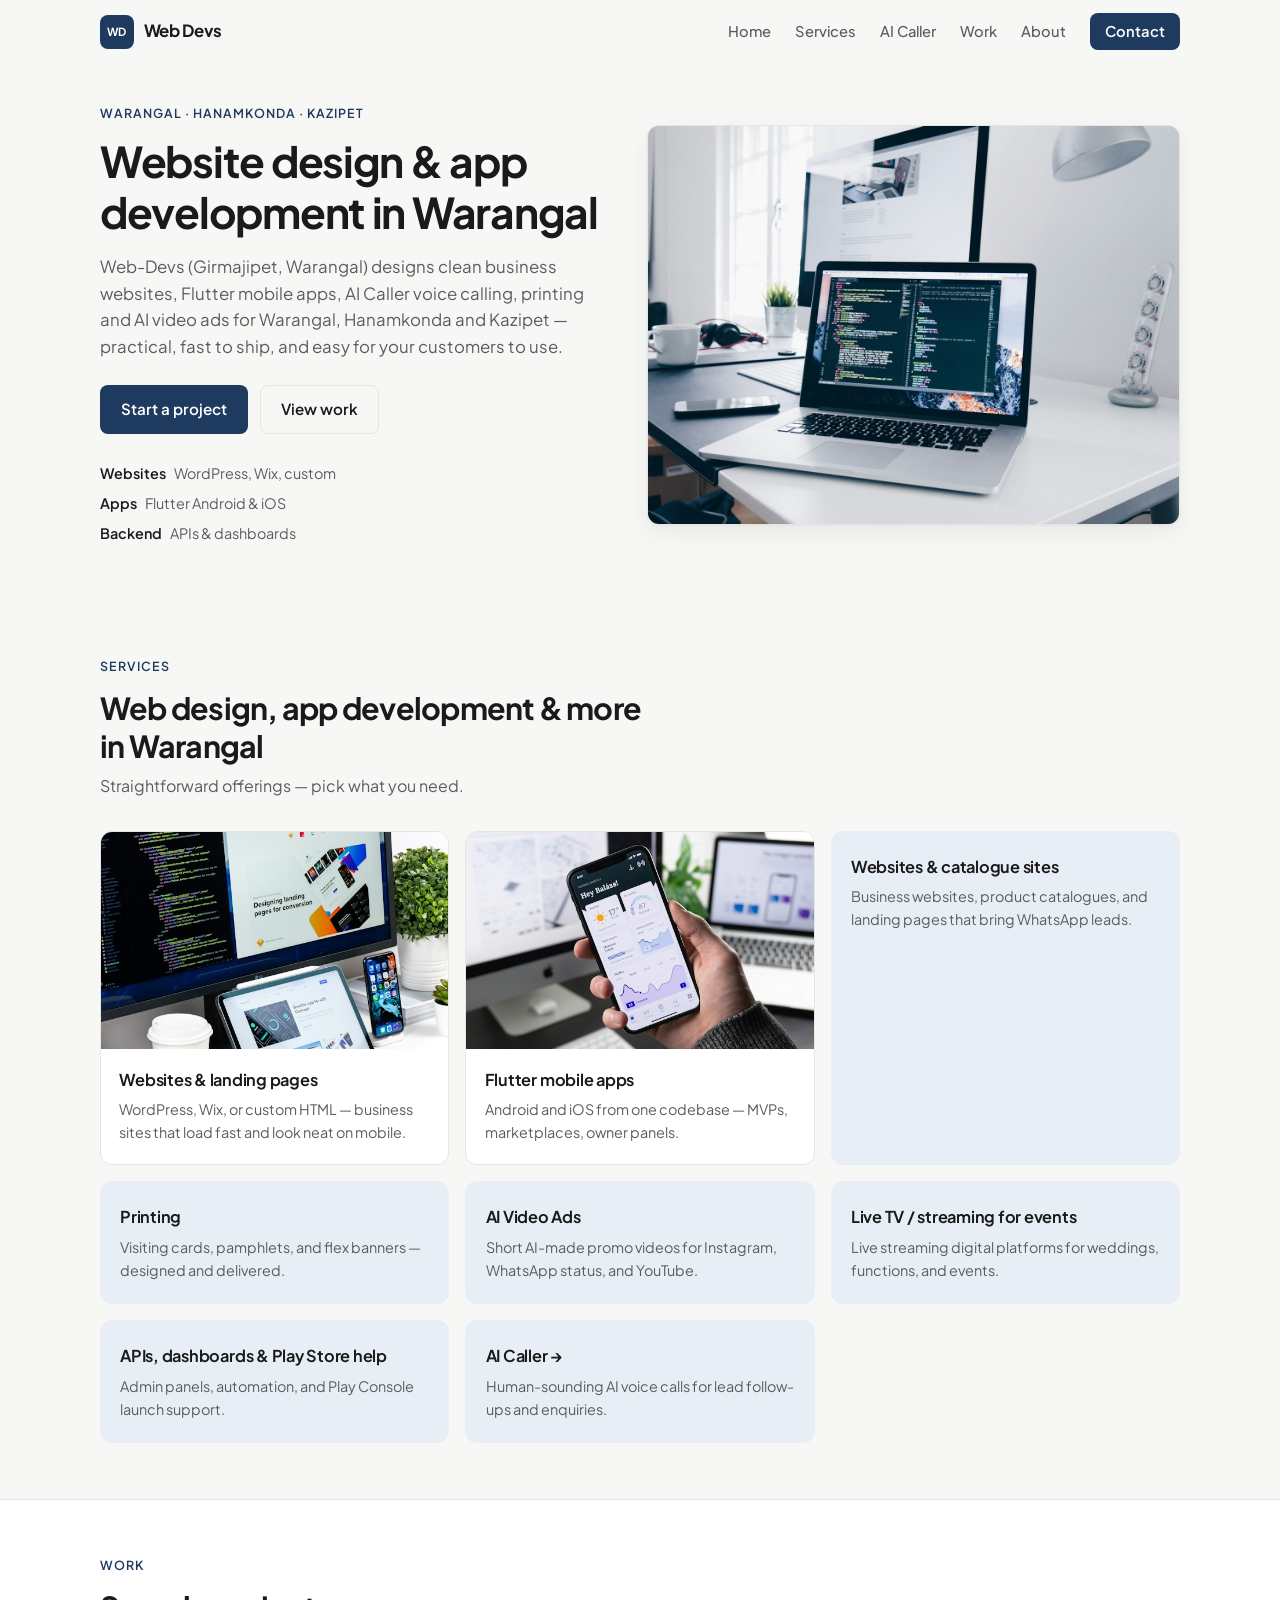
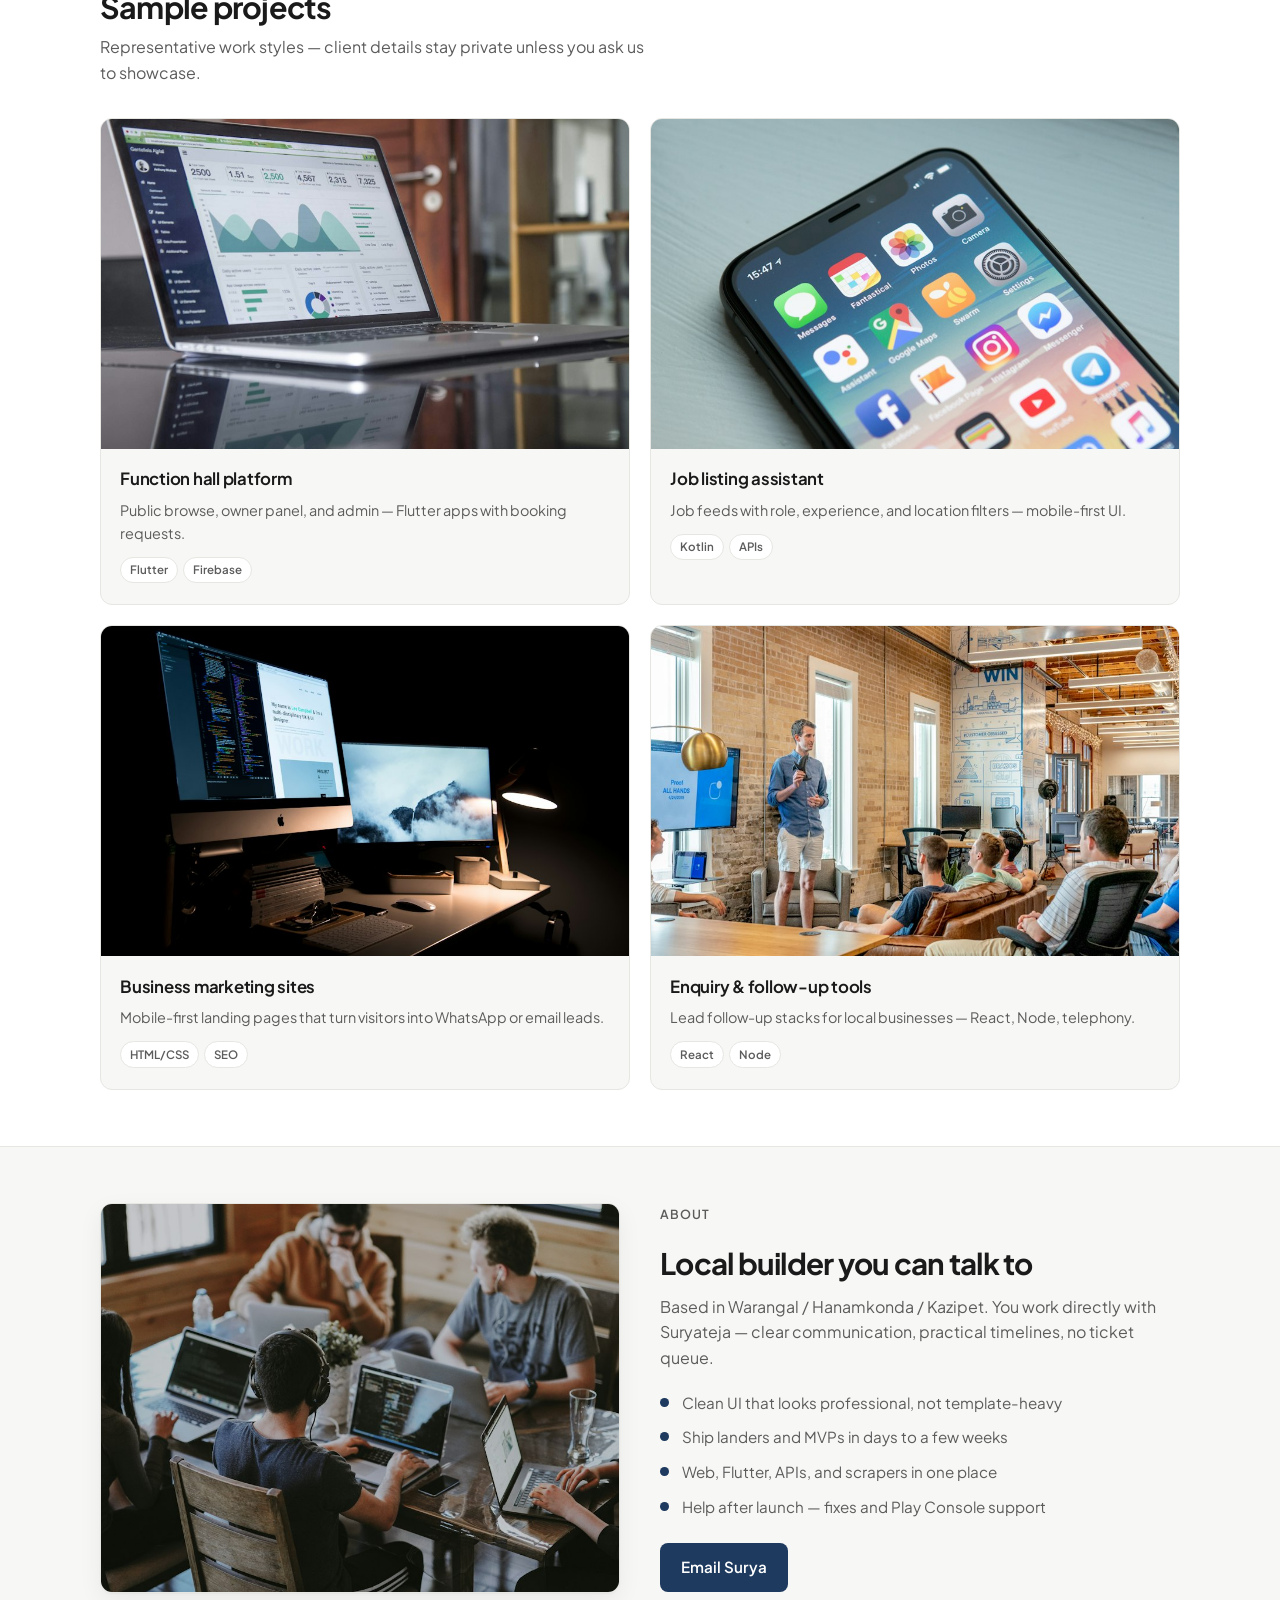
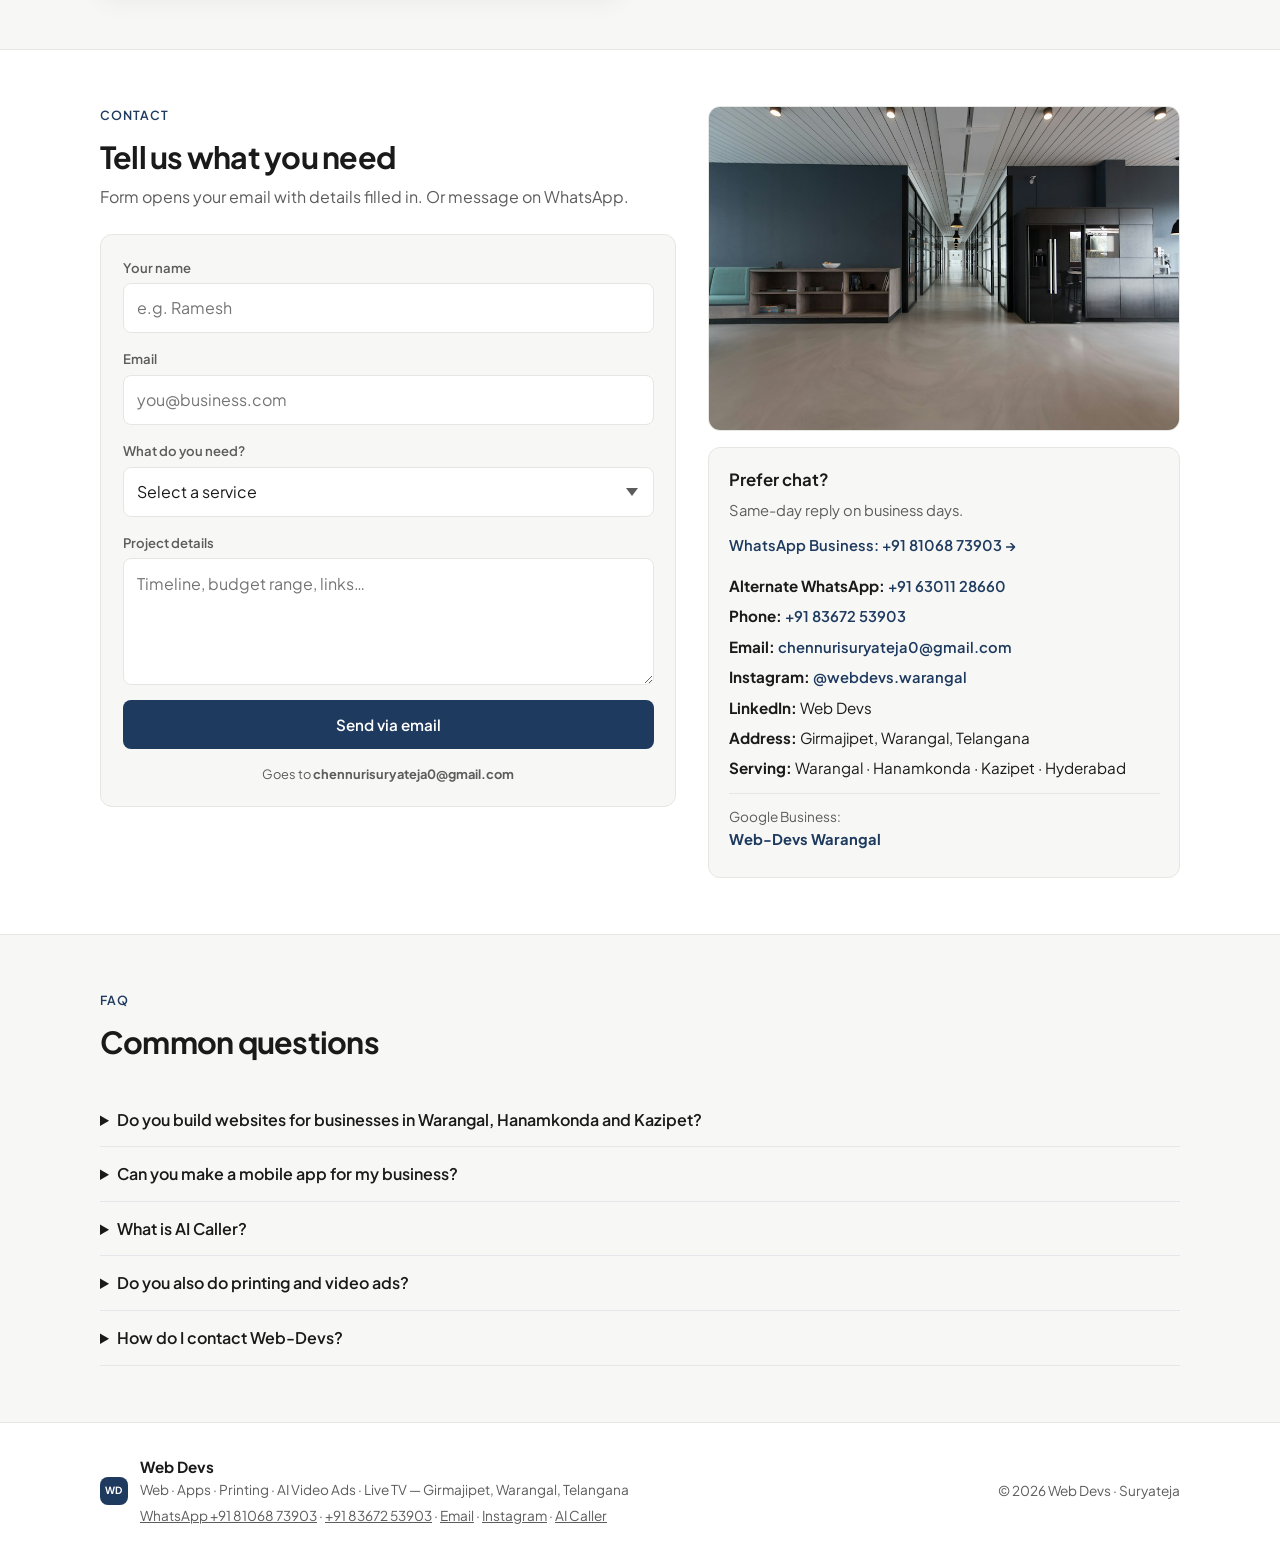
<file: index.html>
<!DOCTYPE html>
<html lang="en">
<head>
  <meta charset="UTF-8" />
  <meta name="viewport" content="width=device-width, initial-scale=1.0" />
  <title>Web-Devs Warangal | Website Design, Flutter Apps & AI Caller — Hanamkonda, Kazipet</title>
  <meta name="description" content="Web-Devs, Girmajipet Warangal: website design, catalogue sites, Flutter mobile apps, AI Caller voice calling, printing (visiting cards, pamphlets, flex), AI video ads & live streaming for Warangal, Hanamkonda, Kazipet. WhatsApp +91 81068 73903." />
  <meta name="keywords" content="website design Warangal, web developer Warangal, web design Hanamkonda, website Kazipet, Flutter app development Warangal, mobile app developer Telangana, AI caller, AI voice calling India, visiting cards printing Warangal, flex printing Warangal, AI video ads, live streaming events Warangal, Web-Devs" />
  <meta name="author" content="Suryateja — Web-Devs" />
  <meta name="robots" content="index, follow, max-image-preview:large" />
  <!-- Google Search Console: paste your verification code below and uncomment -->
  <!-- <meta name="google-site-verification" content="PASTE_CODE_HERE" /> -->
  <meta name="geo.region" content="IN-TG" />
  <meta name="geo.placename" content="Warangal" />
  <link rel="canonical" href="https://suryateja99-ai.github.io/web-devs-site/" />
  <meta property="og:site_name" content="Web-Devs Warangal" />
  <meta property="og:locale" content="en_IN" />
  <meta property="og:title" content="Web-Devs Warangal | Website Design, Flutter Apps & AI Caller — Hanamkonda, Kazipet" />
  <meta property="og:description" content="Web-Devs, Girmajipet Warangal: website design, catalogue sites, Flutter mobile apps, AI Caller voice calling, printing (visiting cards, pamphlets, flex), AI video ads & live streaming for Warangal, Hanamkonda, Kazipet. WhatsApp +91 81068 73903." />
  <meta property="og:type" content="website" />
  <meta property="og:url" content="https://suryateja99-ai.github.io/web-devs-site/" />
  <meta property="og:image" content="https://suryateja99-ai.github.io/web-devs-site/assets/images/hero.jpg" />
  <meta name="twitter:card" content="summary_large_image" />
  <meta name="twitter:title" content="Web-Devs Warangal | Website Design, Flutter Apps & AI Caller — Hanamkonda, Kazipet" />
  <meta name="twitter:description" content="Web-Devs, Girmajipet Warangal: website design, catalogue sites, Flutter mobile apps, AI Caller voice calling, printing (visiting cards, pamphlets, flex), AI video ads & live streaming for Warangal, Hanamkonda, Kazipet. WhatsApp +91 81068 73903." />
  <meta name="twitter:image" content="https://suryateja99-ai.github.io/web-devs-site/assets/images/hero.jpg" />
  <script type="application/ld+json">{"@context": "https://schema.org", "@graph": [{"@type": "Organization", "@id": "https://suryateja99-ai.github.io/web-devs-site/#org", "name": "Web-Devs", "alternateName": ["Web Devs", "Web-Devs Warangal"], "url": "https://suryateja99-ai.github.io/web-devs-site/", "logo": "https://suryateja99-ai.github.io/web-devs-site/favicon.svg", "email": "chennurisuryateja0@gmail.com", "telephone": "+918367253903", "sameAs": ["https://instagram.com/webdevs.warangal", "https://wa.me/918106873903"], "founder": {"@type": "Person", "name": "Suryateja Chennuri"}}, {"@type": "ProfessionalService", "@id": "https://suryateja99-ai.github.io/web-devs-site/#business", "name": "Web-Devs Warangal", "image": "https://suryateja99-ai.github.io/web-devs-site/assets/images/hero.jpg", "url": "https://suryateja99-ai.github.io/web-devs-site/", "telephone": "+918367253903", "email": "chennurisuryateja0@gmail.com", "priceRange": "₹₹", "address": {"@type": "PostalAddress", "streetAddress": "Girmajipet", "addressLocality": "Warangal", "addressRegion": "Telangana", "addressCountry": "IN"}, "areaServed": ["Warangal", "Hanamkonda", "Kazipet", "Hyderabad"], "contactPoint": [{"@type": "ContactPoint", "telephone": "+918106873903", "contactType": "customer service", "contactOption": "WhatsApp", "areaServed": "IN", "availableLanguage": ["English", "Telugu", "Hindi"]}, {"@type": "ContactPoint", "telephone": "+916301128660", "contactType": "sales"}], "sameAs": ["https://instagram.com/webdevs.warangal"], "parentOrganization": {"@id": "https://suryateja99-ai.github.io/web-devs-site/#org"}, "makesOffer": [{"@type": "Offer", "itemOffered": {"@type": "Service", "name": "Website design & development"}}, {"@type": "Offer", "itemOffered": {"@type": "Service", "name": "Catalogue websites"}}, {"@type": "Offer", "itemOffered": {"@type": "Service", "name": "Flutter mobile app development"}}, {"@type": "Offer", "itemOffered": {"@type": "Service", "name": "AI Caller — AI voice calling"}}, {"@type": "Offer", "itemOffered": {"@type": "Service", "name": "Printing: visiting cards, pamphlets, flex"}}, {"@type": "Offer", "itemOffered": {"@type": "Service", "name": "AI Video Ads"}}, {"@type": "Offer", "itemOffered": {"@type": "Service", "name": "Live TV / event live streaming"}}]}]}</script>
  <script type="application/ld+json">{"@context": "https://schema.org", "@type": "FAQPage", "mainEntity": [{"@type": "Question", "name": "Do you build websites for businesses in Warangal, Hanamkonda and Kazipet?", "acceptedAnswer": {"@type": "Answer", "text": "Yes. Web-Devs is based in Girmajipet, Warangal and builds business websites, catalogue sites and landing pages across Warangal, Hanamkonda, Kazipet and Hyderabad."}}, {"@type": "Question", "name": "Can you make a mobile app for my business?", "acceptedAnswer": {"@type": "Answer", "text": "Yes — we build Flutter apps for Android and iOS, such as booking apps, owner panels and marketplaces, and help publish them on Google Play."}}, {"@type": "Question", "name": "What is AI Caller?", "acceptedAnswer": {"@type": "Answer", "text": "AI Caller is a human-sounding AI voice that calls your leads for follow-ups, real estate enquiries and outreach, and tells you who is interested."}}, {"@type": "Question", "name": "Do you also do printing and video ads?", "acceptedAnswer": {"@type": "Answer", "text": "Yes — visiting cards, pamphlets, flex banners, AI video ads, and live TV / live streaming for events."}}, {"@type": "Question", "name": "How do I contact Web-Devs?", "acceptedAnswer": {"@type": "Answer", "text": "WhatsApp +91 81068 73903, call +91 83672 53903, or email chennurisuryateja0@gmail.com."}}]}</script>
  <link rel="icon" href="favicon.svg" type="image/svg+xml" />
  <meta name="theme-color" content="#f7f7f5" />
  <link rel="preconnect" href="https://fonts.googleapis.com" />
  <link rel="preconnect" href="https://fonts.gstatic.com" crossorigin />
  <link href="https://fonts.googleapis.com/css2?family=Plus+Jakarta+Sans:wght@400;500;600;700&display=swap" rel="stylesheet" />
  <link rel="stylesheet" href="styles.css" />
</head>
<body>
  <header class="site-header" id="header">
    <div class="wrap header-inner">
      <a class="logo" href="#top">
        <span class="logo-mark">WD</span>
        <span>Web Devs</span>
      </a>
      <nav class="nav" id="nav">
        <a href="index.html#top">Home</a>
        <a href="#services">Services</a>
        <a href="ai-caller.html">AI Caller</a>
        <a href="#work">Work</a>
        <a href="#why">About</a>
        <a href="#contact" class="nav-cta">Contact</a>
      </nav>
      <button class="nav-toggle" id="navToggle" aria-label="Menu" aria-expanded="false">
        <span></span><span></span>
      </button>
    </div>
  </header>

  <main id="top">
    <section class="hero">
      <div class="wrap hero-grid">
        <div class="hero-copy">
          <p class="eyebrow">Warangal · Hanamkonda · Kazipet</p>
          <h1>Website design &amp; app development in Warangal</h1>
          <p class="lead">
            Web-Devs (Girmajipet, Warangal) designs clean business websites, Flutter mobile apps, AI Caller voice calling, printing and AI video ads for Warangal, Hanamkonda and Kazipet —
            practical, fast to ship, and easy for your customers to use.
          </p>
          <div class="hero-actions">
            <a class="btn btn-primary" href="#contact">Start a project</a>
            <a class="btn btn-outline" href="#work">View work</a>
          </div>
          <ul class="hero-meta">
            <li><strong>Websites</strong> WordPress, Wix, custom</li>
            <li><strong>Apps</strong> Flutter Android &amp; iOS</li>
            <li><strong>Backend</strong> APIs &amp; dashboards</li>
          </ul>
        </div>
        <figure class="hero-media">
          <img src="assets/images/hero.jpg" alt="Developer workspace with laptop and code" width="1400" height="933" fetchpriority="high" />
        </figure>
      </div>
    </section>

    <section class="section" id="services">
      <div class="wrap">
        <div class="section-head">
          <p class="eyebrow">Services</p>
          <h2>Web design, app development &amp; more in Warangal</h2>
          <p class="sub">Straightforward offerings — pick what you need.</p>
        </div>
        <div class="services-grid">
          <article class="service-card">
            <img src="assets/images/service-web.jpg" alt="Website design on a desk" width="600" height="400" loading="lazy" />
            <div class="service-body">
              <h3>Websites &amp; landing pages</h3>
              <p>WordPress, Wix, or custom HTML — business sites that load fast and look neat on mobile.</p>
            </div>
          </article>
          <article class="service-card">
            <img src="assets/images/service-app.jpg" alt="Mobile app on a phone" width="600" height="400" loading="lazy" />
            <div class="service-body">
              <h3>Flutter mobile apps</h3>
              <p>Android and iOS from one codebase — MVPs, marketplaces, owner panels.</p>
            </div>
          </article>
          <article class="service-card text-only">
            <div class="service-body">
              <h3>Websites &amp; catalogue sites</h3>
              <p>Business websites, product catalogues, and landing pages that bring WhatsApp leads.</p>
            </div>
          </article>
          <article class="service-card text-only">
            <div class="service-body">
              <h3>Printing</h3>
              <p>Visiting cards, pamphlets, and flex banners — designed and delivered.</p>
            </div>
          </article>
          <article class="service-card text-only">
            <div class="service-body">
              <h3>AI Video Ads</h3>
              <p>Short AI-made promo videos for Instagram, WhatsApp status, and YouTube.</p>
            </div>
          </article>
          <article class="service-card text-only">
            <div class="service-body">
              <h3>Live TV / streaming for events</h3>
              <p>Live streaming digital platforms for weddings, functions, and events.</p>
            </div>
          </article>
          <article class="service-card text-only">
            <div class="service-body">
              <h3>APIs, dashboards &amp; Play Store help</h3>
              <p>Admin panels, automation, and Play Console launch support.</p>
            </div>
          </article>
          <article class="service-card text-only">
            <div class="service-body">
              <h3><a href="ai-caller.html">AI Caller →</a></h3>
              <p>Human-sounding AI voice calls for lead follow-ups and enquiries.</p>
            </div>
          </article>
        </div>
      </div>
    </section>

    <section class="section section-alt" id="work">
      <div class="wrap">
        <div class="section-head">
          <p class="eyebrow">Work</p>
          <h2>Sample projects</h2>
          <p class="sub">Representative work styles — client details stay private unless you ask us to showcase.</p>
        </div>
        <div class="work-grid">
          <article class="work-card">
            <img src="assets/images/work-1.jpg" alt="Analytics dashboard on a laptop" width="900" height="600" loading="lazy" />
            <div class="work-body">
              <h3>Function hall platform</h3>
              <p>Public browse, owner panel, and admin — Flutter apps with booking requests.</p>
              <div class="tags"><span>Flutter</span><span>Firebase</span></div>
            </div>
          </article>
          <article class="work-card">
            <img src="assets/images/work-2.jpg" alt="Person using a smartphone app" width="900" height="600" loading="lazy" />
            <div class="work-body">
              <h3>Job listing assistant</h3>
              <p>Job feeds with role, experience, and location filters — mobile-first UI.</p>
              <div class="tags"><span>Kotlin</span><span>APIs</span></div>
            </div>
          </article>
          <article class="work-card">
            <img src="assets/images/work-3.jpg" alt="Website wireframes and design" width="900" height="600" loading="lazy" />
            <div class="work-body">
              <h3>Business marketing sites</h3>
              <p>Mobile-first landing pages that turn visitors into WhatsApp or email leads.</p>
              <div class="tags"><span>HTML/CSS</span><span>SEO</span></div>
            </div>
          </article>
          <article class="work-card">
            <img src="assets/images/work-4.jpg" alt="Team discussion in an office" width="900" height="600" loading="lazy" />
            <div class="work-body">
              <h3>Enquiry &amp; follow-up tools</h3>
              <p>Lead follow-up stacks for local businesses — React, Node, telephony.</p>
              <div class="tags"><span>React</span><span>Node</span></div>
            </div>
          </article>
        </div>
      </div>
    </section>

    <section class="section" id="why">
      <div class="wrap why-grid">
        <figure class="why-media">
          <img src="assets/images/why.jpg" alt="Team collaborating at a desk" width="1000" height="667" loading="lazy" />
        </figure>
        <div class="why-copy">
          <p class="eyebrow">About</p>
          <h2>Local builder you can talk to</h2>
          <p>
            Based in Warangal / Hanamkonda / Kazipet. You work directly with Suryateja —
            clear communication, practical timelines, no ticket queue.
          </p>
          <ul class="checklist">
            <li>Clean UI that looks professional, not template-heavy</li>
            <li>Ship landers and MVPs in days to a few weeks</li>
            <li>Web, Flutter, APIs, and scrapers in one place</li>
            <li>Help after launch — fixes and Play Console support</li>
          </ul>
          <a class="btn btn-primary" href="mailto:chennurisuryateja0@gmail.com?subject=Project%20enquiry%20—%20Web%20Devs">Email Surya</a>
        </div>
      </div>
    </section>

    <section class="section section-alt" id="contact">
      <div class="wrap contact-grid">
        <div>
          <div class="section-head tight">
            <p class="eyebrow">Contact</p>
            <h2>Tell us what you need</h2>
            <p class="sub">Form opens your email with details filled in. Or message on WhatsApp.</p>
          </div>
          <form class="contact-form" id="contactForm">
            <div class="field">
              <label for="name">Your name</label>
              <input id="name" name="name" type="text" required placeholder="e.g. Ramesh" autocomplete="name" />
            </div>
            <div class="field">
              <label for="email">Email</label>
              <input id="email" name="email" type="email" required placeholder="you@business.com" autocomplete="email" />
            </div>
            <div class="field">
              <label for="need">What do you need?</label>
              <select id="need" name="need" required>
                <option value="" disabled selected>Select a service</option>
                <option>Website / Landing page</option>
                <option>WordPress / Wix</option>
                <option>React / Next.js app</option>
                <option>Flutter mobile app</option>
                <option>Dashboard / Admin panel</option>
                <option>API / Scraper / Automation</option>
                <option>Printing (cards / pamphlets / flex)</option>
                <option>AI Video Ad</option>
                <option>Live TV / Event streaming</option>
                <option>Something else</option>
              </select>
            </div>
            <div class="field">
              <label for="message">Project details</label>
              <textarea id="message" name="message" rows="4" required placeholder="Timeline, budget range, links…"></textarea>
            </div>
            <button type="submit" class="btn btn-primary btn-block">Send via email</button>
            <p class="form-note">Goes to <strong>chennurisuryateja0@gmail.com</strong></p>
          </form>
        </div>
        <aside class="contact-aside">
          <img src="assets/images/contact.jpg" alt="Bright office workspace" width="900" height="600" loading="lazy" />
          <div class="aside-box">
            <h3>Prefer chat?</h3>
            <p>Same-day reply on business days.</p>
            <a class="wa" href="https://wa.me/918106873903?text=Hi%20Web%20Devs%20—%20I%20need%20a%20website%2Fapp" target="_blank" rel="noopener">WhatsApp Business: +91 81068 73903 →</a>
            <ul class="contact-list">
              <li><strong>Alternate WhatsApp:</strong> <a href="https://wa.me/916301128660" target="_blank" rel="noopener">+91 63011 28660</a></li>
              <li><strong>Phone:</strong> <a href="tel:+918367253903">+91 83672 53903</a></li>
              <li><strong>Email:</strong> <a href="mailto:chennurisuryateja0@gmail.com">chennurisuryateja0@gmail.com</a></li>
              <li><strong>Instagram:</strong> <a href="https://instagram.com/webdevs.warangal" target="_blank" rel="noopener">@webdevs.warangal</a></li>
              <li><strong>LinkedIn:</strong> Web Devs</li>
              <li><strong>Address:</strong> Girmajipet, Warangal, Telangana</li>
              <li><strong>Serving:</strong> Warangal · Hanamkonda · Kazipet · Hyderabad</li>
            </ul>
            <p class="gbp-note">Google Business: <a href="https://www.google.com/search?q=Web-Devs+Warangal" target="_blank" rel="noopener"><strong>Web-Devs Warangal</strong></a></p>
          </div>
        </aside>
      </div>
    </section>
    <section class="section" id="faq">
      <div class="wrap">
        <div class="section-head"><p class="eyebrow">FAQ</p><h2>Common questions</h2></div>
          <details class="faq"><summary>Do you build websites for businesses in Warangal, Hanamkonda and Kazipet?</summary><p>Yes. Web-Devs is based in Girmajipet, Warangal and builds business websites, catalogue sites and landing pages across Warangal, Hanamkonda, Kazipet and Hyderabad.</p></details>
          <details class="faq"><summary>Can you make a mobile app for my business?</summary><p>Yes — we build Flutter apps for Android and iOS, such as booking apps, owner panels and marketplaces, and help publish them on Google Play.</p></details>
          <details class="faq"><summary>What is AI Caller?</summary><p>AI Caller is a human-sounding AI voice that calls your leads for follow-ups, real estate enquiries and outreach, and tells you who is interested.</p></details>
          <details class="faq"><summary>Do you also do printing and video ads?</summary><p>Yes — visiting cards, pamphlets, flex banners, AI video ads, and live TV / live streaming for events.</p></details>
          <details class="faq"><summary>How do I contact Web-Devs?</summary><p>WhatsApp +91 81068 73903, call +91 83672 53903, or email chennurisuryateja0@gmail.com.</p></details>
      </div>
    </section>
  </main>

  <footer class="site-footer">
    <div class="wrap footer-inner">
      <div class="footer-brand">
        <span class="logo-mark sm">WD</span>
        <div>
          <strong>Web Devs</strong>
          <p>Web · Apps · Printing · AI Video Ads · Live TV — Girmajipet, Warangal, Telangana</p>
          <p class="footer-links"><a href="https://wa.me/918106873903">WhatsApp +91 81068 73903</a> · <a href="tel:+918367253903">+91 83672 53903</a> · <a href="mailto:chennurisuryateja0@gmail.com">Email</a> · <a href="https://instagram.com/webdevs.warangal">Instagram</a> · <a href="ai-caller.html">AI Caller</a></p>
        </div>
      </div>
      <p class="footer-copy">© <span id="year"></span> Web Devs · Suryateja</p>
    </div>
  </footer>

  <script src="app.js"></script>
</body>
</html>
</file>
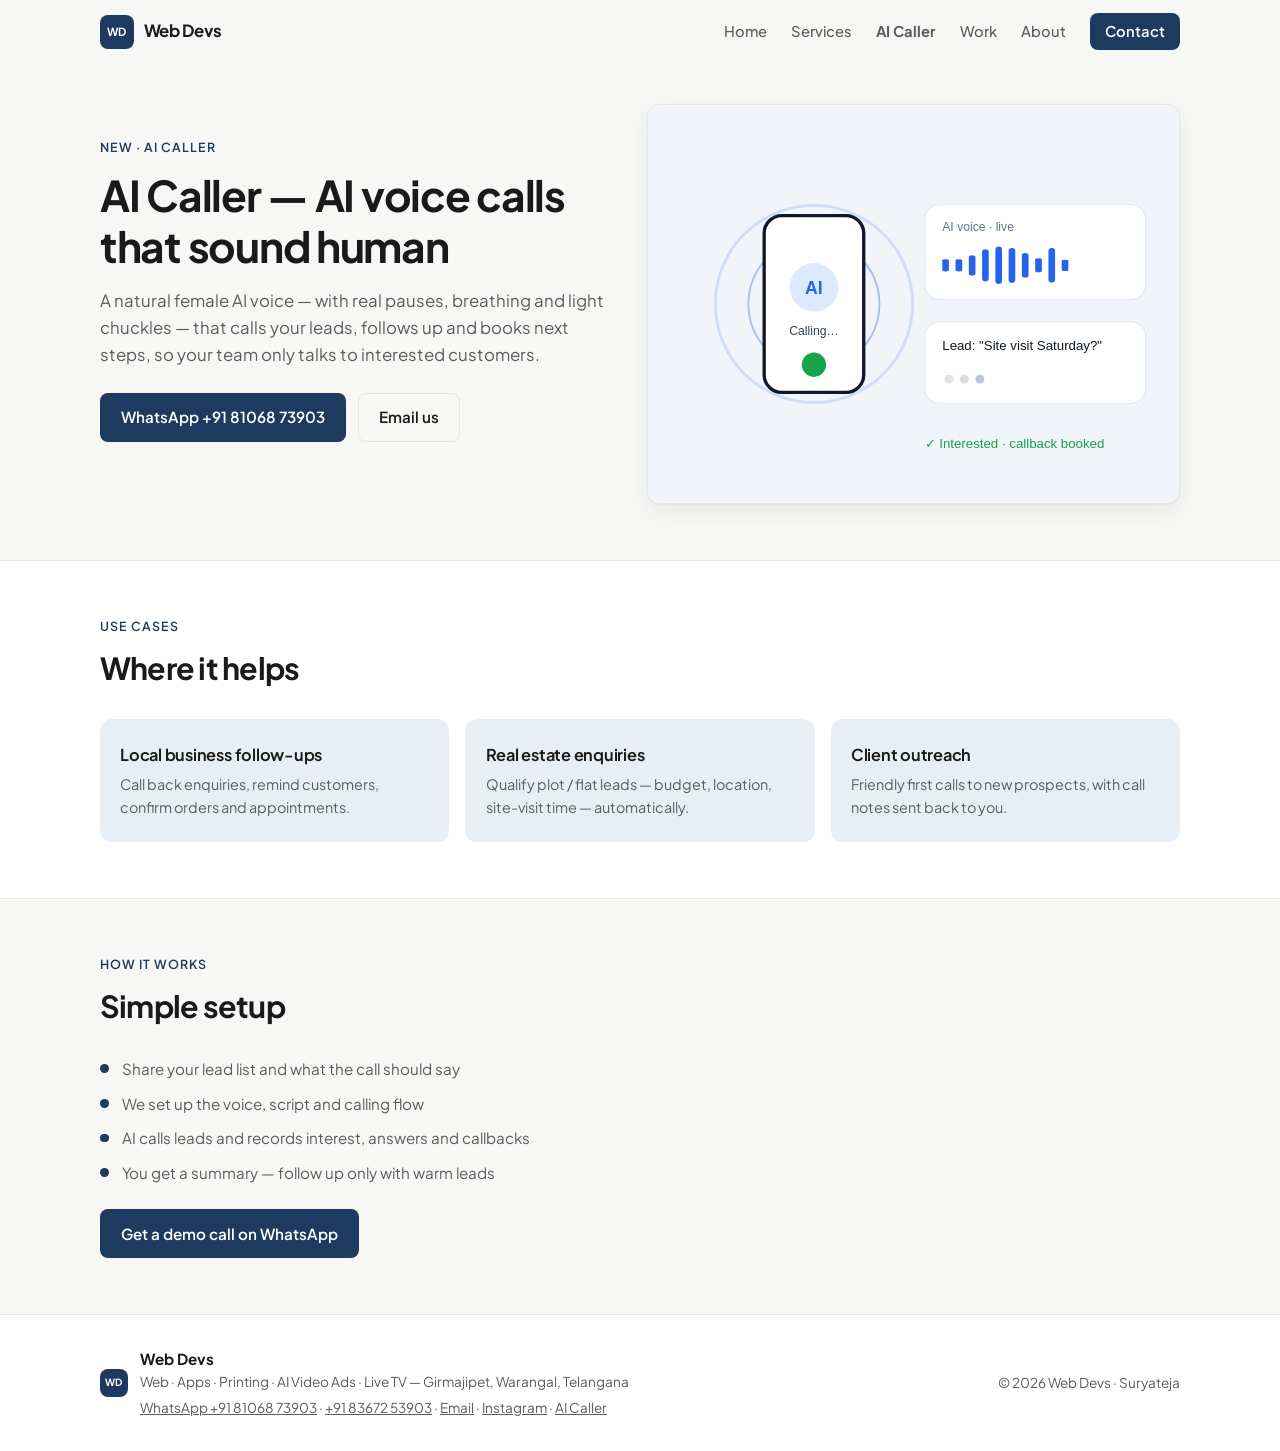
<file: ai-caller.html>
<!DOCTYPE html>
<html lang="en">
<head>
  <meta charset="UTF-8" />
  <meta name="viewport" content="width=device-width, initial-scale=1.0" />
  <title>AI Caller — Human-Sounding AI Voice Calls for Businesses | Web-Devs Warangal</title>
  <meta name="description" content="AI Caller by Web-Devs Warangal: natural female AI voice calls for lead follow-ups, real estate enquiries and client outreach. Book a demo on WhatsApp +91 81068 73903." />
  <meta name="keywords" content="AI caller, AI voice calling, AI calling agent India, AI telecaller, real estate lead follow-up calls, automated calls Warangal, voice AI Telangana, Web-Devs" />
  <meta name="author" content="Suryateja — Web-Devs" />
  <meta name="robots" content="index, follow, max-image-preview:large" />
  <!-- Google Search Console: paste your verification code below and uncomment -->
  <!-- <meta name="google-site-verification" content="PASTE_CODE_HERE" /> -->
  <meta name="geo.region" content="IN-TG" />
  <meta name="geo.placename" content="Warangal" />
  <link rel="canonical" href="https://suryateja99-ai.github.io/web-devs-site/ai-caller.html" />
  <meta property="og:site_name" content="Web-Devs Warangal" />
  <meta property="og:locale" content="en_IN" />
  <meta property="og:title" content="AI Caller — Human-Sounding AI Voice Calls for Businesses | Web-Devs Warangal" />
  <meta property="og:description" content="AI Caller by Web-Devs Warangal: natural female AI voice calls for lead follow-ups, real estate enquiries and client outreach. Book a demo on WhatsApp +91 81068 73903." />
  <meta property="og:type" content="website" />
  <meta property="og:url" content="https://suryateja99-ai.github.io/web-devs-site/ai-caller.html" />
  <meta property="og:image" content="https://suryateja99-ai.github.io/web-devs-site/assets/images/hero.jpg" />
  <meta name="twitter:card" content="summary_large_image" />
  <meta name="twitter:title" content="AI Caller — Human-Sounding AI Voice Calls for Businesses | Web-Devs Warangal" />
  <meta name="twitter:description" content="AI Caller by Web-Devs Warangal: natural female AI voice calls for lead follow-ups, real estate enquiries and client outreach. Book a demo on WhatsApp +91 81068 73903." />
  <meta name="twitter:image" content="https://suryateja99-ai.github.io/web-devs-site/assets/images/hero.jpg" />
  <script type="application/ld+json">{"@context": "https://schema.org", "@graph": [{"@type": "Organization", "@id": "https://suryateja99-ai.github.io/web-devs-site/#org", "name": "Web-Devs", "alternateName": ["Web Devs", "Web-Devs Warangal"], "url": "https://suryateja99-ai.github.io/web-devs-site/", "logo": "https://suryateja99-ai.github.io/web-devs-site/favicon.svg", "email": "chennurisuryateja0@gmail.com", "telephone": "+918367253903", "sameAs": ["https://instagram.com/webdevs.warangal", "https://wa.me/918106873903"], "founder": {"@type": "Person", "name": "Suryateja Chennuri"}}, {"@type": "ProfessionalService", "@id": "https://suryateja99-ai.github.io/web-devs-site/#business", "name": "Web-Devs Warangal", "image": "https://suryateja99-ai.github.io/web-devs-site/assets/images/hero.jpg", "url": "https://suryateja99-ai.github.io/web-devs-site/", "telephone": "+918367253903", "email": "chennurisuryateja0@gmail.com", "priceRange": "₹₹", "address": {"@type": "PostalAddress", "streetAddress": "Girmajipet", "addressLocality": "Warangal", "addressRegion": "Telangana", "addressCountry": "IN"}, "areaServed": ["Warangal", "Hanamkonda", "Kazipet", "Hyderabad"], "contactPoint": [{"@type": "ContactPoint", "telephone": "+918106873903", "contactType": "customer service", "contactOption": "WhatsApp", "areaServed": "IN", "availableLanguage": ["English", "Telugu", "Hindi"]}, {"@type": "ContactPoint", "telephone": "+916301128660", "contactType": "sales"}], "sameAs": ["https://instagram.com/webdevs.warangal"], "parentOrganization": {"@id": "https://suryateja99-ai.github.io/web-devs-site/#org"}, "makesOffer": [{"@type": "Offer", "itemOffered": {"@type": "Service", "name": "Website design & development"}}, {"@type": "Offer", "itemOffered": {"@type": "Service", "name": "Catalogue websites"}}, {"@type": "Offer", "itemOffered": {"@type": "Service", "name": "Flutter mobile app development"}}, {"@type": "Offer", "itemOffered": {"@type": "Service", "name": "AI Caller — AI voice calling"}}, {"@type": "Offer", "itemOffered": {"@type": "Service", "name": "Printing: visiting cards, pamphlets, flex"}}, {"@type": "Offer", "itemOffered": {"@type": "Service", "name": "AI Video Ads"}}, {"@type": "Offer", "itemOffered": {"@type": "Service", "name": "Live TV / event live streaming"}}]}]}</script>
  <script type="application/ld+json">{"@context": "https://schema.org", "@type": "Service", "name": "AI Caller", "serviceType": "AI voice calling", "description": "Human-sounding AI voice calls for lead follow-ups, real estate enquiries and outreach.", "provider": {"@id": "https://suryateja99-ai.github.io/web-devs-site/#business"}, "areaServed": "IN", "url": "https://suryateja99-ai.github.io/web-devs-site/ai-caller.html"}</script>
  <link rel="icon" href="favicon.svg" type="image/svg+xml" />
  <meta name="theme-color" content="#f7f7f5" />
  <link rel="preconnect" href="https://fonts.googleapis.com" />
  <link rel="preconnect" href="https://fonts.gstatic.com" crossorigin />
  <link href="https://fonts.googleapis.com/css2?family=Plus+Jakarta+Sans:wght@400;500;600;700&display=swap" rel="stylesheet" />
  <link rel="stylesheet" href="styles.css" />
</head>
<body>
  <header class="site-header" id="header">
    <div class="wrap header-inner">
      <a class="logo" href="index.html#top">
        <span class="logo-mark">WD</span>
        <span>Web Devs</span>
      </a>
      <nav class="nav" id="nav">
        <a href="index.html#top">Home</a>
        <a href="index.html#services">Services</a>
        <a href="ai-caller.html" aria-current="page"><strong>AI Caller</strong></a>
        <a href="index.html#work">Work</a>
        <a href="index.html#why">About</a>
        <a href="index.html#contact" class="nav-cta">Contact</a>
      </nav>
      <button class="nav-toggle" id="navToggle" aria-label="Menu" aria-expanded="false">
        <span></span><span></span>
      </button>
    </div>
  </header>

  <main id="top">
    <section class="hero">
      <div class="wrap hero-grid">
        <div class="hero-copy">
          <p class="eyebrow">New · AI Caller</p>
          <h1>AI Caller — AI voice calls that sound human</h1>
          <p class="lead">A natural female AI voice — with real pauses, breathing and light chuckles — that calls your leads, follows up and books next steps, so your team only talks to interested customers.</p>
          <div class="hero-actions">
            <a class="btn btn-primary" href="https://wa.me/918106873903?text=Hi%20Web%20Devs%20—%20I%20want%20AI%20Caller" target="_blank" rel="noopener">WhatsApp +91 81068 73903</a>
            <a class="btn btn-outline" href="mailto:chennurisuryateja0@gmail.com?subject=AI%20Caller%20enquiry">Email us</a>
          </div>
        </div>
        <figure class="hero-media">
          <img src="assets/images/ai-caller.svg" alt="Animated AI voice call: phone ringing, live voice waveform, lead booked" width="480" height="400" />
        </figure>
      </div>
    </section>
    <section class="section section-alt">
      <div class="wrap">
        <div class="section-head"><p class="eyebrow">Use cases</p><h2>Where it helps</h2></div>
        <div class="services-grid">
          <article class="service-card text-only"><div class="service-body"><h3>Local business follow-ups</h3><p>Call back enquiries, remind customers, confirm orders and appointments.</p></div></article>
          <article class="service-card text-only"><div class="service-body"><h3>Real estate enquiries</h3><p>Qualify plot / flat leads — budget, location, site-visit time — automatically.</p></div></article>
          <article class="service-card text-only"><div class="service-body"><h3>Client outreach</h3><p>Friendly first calls to new prospects, with call notes sent back to you.</p></div></article>
        </div>
      </div>
    </section>
    <section class="section">
      <div class="wrap">
        <div class="section-head"><p class="eyebrow">How it works</p><h2>Simple setup</h2></div>
        <ul class="checklist">
          <li>Share your lead list and what the call should say</li>
          <li>We set up the voice, script and calling flow</li>
          <li>AI calls leads and records interest, answers and callbacks</li>
          <li>You get a summary — follow up only with warm leads</li>
        </ul>
        <p style="margin-top:24px"><a class="btn btn-primary" href="https://wa.me/918106873903?text=Hi%20Web%20Devs%20—%20I%20want%20AI%20Caller" target="_blank" rel="noopener">Get a demo call on WhatsApp</a></p>
      </div>
    </section>
  </main>

  <footer class="site-footer">
    <div class="wrap footer-inner">
      <div class="footer-brand">
        <span class="logo-mark sm">WD</span>
        <div>
          <strong>Web Devs</strong>
          <p>Web · Apps · Printing · AI Video Ads · Live TV — Girmajipet, Warangal, Telangana</p>
          <p class="footer-links"><a href="https://wa.me/918106873903">WhatsApp +91 81068 73903</a> · <a href="tel:+918367253903">+91 83672 53903</a> · <a href="mailto:chennurisuryateja0@gmail.com">Email</a> · <a href="https://instagram.com/webdevs.warangal">Instagram</a> · <a href="ai-caller.html">AI Caller</a></p>
        </div>
      </div>
      <p class="footer-copy">© <span id="year"></span> Web Devs · Suryateja</p>
    </div>
  </footer>

  <script src="app.js"></script>
</body>
</html>
</file>
<file: styles.css>
:root {
  --bg: #f7f7f5;
  --bg-alt: #ffffff;
  --text: #1a1a1a;
  --muted: #5c5c5c;
  --border: #e6e6e2;
  --accent: #1e3a5f;
  --accent-soft: #e8eef5;
  --radius: 12px;
  --shadow: 0 1px 2px rgba(0,0,0,0.04), 0 8px 24px rgba(0,0,0,0.06);
  --font: "Plus Jakarta Sans", system-ui, -apple-system, sans-serif;
  --header-h: 64px;
  --wrap: 1080px;
  --ease: cubic-bezier(0.25, 0.1, 0.25, 1);
}

*, *::before, *::after { box-sizing: border-box; margin: 0; padding: 0; }

html { scroll-behavior: smooth; }

body {
  font-family: var(--font);
  background: var(--bg);
  color: var(--text);
  line-height: 1.6;
  font-size: 16px;
  -webkit-font-smoothing: antialiased;
}

img { max-width: 100%; height: auto; display: block; }
a { color: inherit; text-decoration: none; }
button, input, select, textarea { font: inherit; color: inherit; }
ul { list-style: none; }

.wrap {
  width: min(100% - 2rem, var(--wrap));
  margin-inline: auto;
}

/* Header */
.site-header {
  position: sticky;
  top: 0;
  z-index: 50;
  height: var(--header-h);
  background: rgba(247, 247, 245, 0.92);
  backdrop-filter: blur(10px);
  border-bottom: 1px solid transparent;
  transition: border-color 0.2s ease, background 0.2s ease;
}

.site-header.scrolled {
  border-bottom-color: var(--border);
  background: rgba(255, 255, 255, 0.95);
}

.header-inner {
  height: 100%;
  display: flex;
  align-items: center;
  justify-content: space-between;
  gap: 1rem;
}

.logo {
  display: inline-flex;
  align-items: center;
  gap: 0.6rem;
  font-weight: 700;
  font-size: 1.05rem;
  letter-spacing: -0.02em;
}

.logo-mark {
  width: 34px;
  height: 34px;
  border-radius: 8px;
  display: grid;
  place-items: center;
  font-size: 0.7rem;
  font-weight: 700;
  letter-spacing: 0.02em;
  background: var(--accent);
  color: #fff;
}

.logo-mark.sm {
  width: 28px;
  height: 28px;
  font-size: 0.62rem;
  flex-shrink: 0;
}

.nav {
  display: flex;
  align-items: center;
  gap: 1.5rem;
}

.nav a {
  font-size: 0.92rem;
  font-weight: 500;
  color: var(--muted);
  transition: color 0.2s ease;
}

.nav a:hover { color: var(--text); }

.nav-cta {
  padding: 0.45rem 0.95rem !important;
  border-radius: 8px;
  background: var(--accent) !important;
  color: #fff !important;
  font-weight: 600 !important;
}

.nav-cta:hover { opacity: 0.92; color: #fff !important; }

.nav-toggle {
  display: none;
  flex-direction: column;
  gap: 5px;
  background: none;
  border: none;
  cursor: pointer;
  padding: 6px;
}

.nav-toggle span {
  display: block;
  width: 20px;
  height: 2px;
  background: var(--text);
  transition: transform 0.25s var(--ease), opacity 0.2s;
}

.nav-toggle[aria-expanded="true"] span:first-child {
  transform: translateY(3.5px) rotate(45deg);
}
.nav-toggle[aria-expanded="true"] span:last-child {
  transform: translateY(-3.5px) rotate(-45deg);
}

/* Buttons */
.btn {
  display: inline-flex;
  align-items: center;
  justify-content: center;
  padding: 0.7rem 1.25rem;
  border-radius: 8px;
  font-weight: 600;
  font-size: 0.95rem;
  border: 1px solid transparent;
  cursor: pointer;
  transition: background 0.2s ease, border-color 0.2s ease, opacity 0.2s;
}

.btn-primary {
  background: var(--accent);
  color: #fff;
}
.btn-primary:hover { opacity: 0.9; }

.btn-outline {
  background: transparent;
  border-color: var(--border);
  color: var(--text);
}
.btn-outline:hover {
  border-color: #cfcfc9;
  background: #fff;
}

.btn-block { width: 100%; }

/* Hero */
.hero {
  padding: 2.5rem 0 3.5rem;
}

.hero-grid {
  display: grid;
  grid-template-columns: 1fr 1.05fr;
  gap: 2.5rem;
  align-items: center;
}

.eyebrow {
  font-size: 0.78rem;
  font-weight: 600;
  letter-spacing: 0.08em;
  text-transform: uppercase;
  color: var(--accent);
  margin-bottom: 0.75rem;
}

.hero h1 {
  font-size: clamp(1.85rem, 4.2vw, 2.65rem);
  font-weight: 700;
  letter-spacing: -0.03em;
  line-height: 1.2;
  margin-bottom: 1rem;
}

.lead {
  color: var(--muted);
  font-size: 1.05rem;
  max-width: 36rem;
  margin-bottom: 1.5rem;
}

.hero-actions {
  display: flex;
  flex-wrap: wrap;
  gap: 0.75rem;
  margin-bottom: 1.75rem;
}

.hero-meta {
  display: flex;
  flex-direction: column;
  gap: 0.45rem;
  font-size: 0.9rem;
  color: var(--muted);
}

.hero-meta strong {
  color: var(--text);
  font-weight: 600;
  margin-right: 0.35rem;
}

.hero-media {
  border-radius: var(--radius);
  overflow: hidden;
  box-shadow: var(--shadow);
  border: 1px solid var(--border);
  background: #ddd;
}

.hero-media img {
  width: 100%;
  aspect-ratio: 4 / 3;
  object-fit: cover;
}

/* Sections */
.section {
  padding: 3.5rem 0;
}

.section-alt {
  background: var(--bg-alt);
  border-block: 1px solid var(--border);
}

.section-head {
  max-width: 34rem;
  margin-bottom: 2rem;
}

.section-head.tight { margin-bottom: 1.5rem; }

.section-head h2 {
  font-size: clamp(1.5rem, 3vw, 1.9rem);
  font-weight: 700;
  letter-spacing: -0.025em;
  line-height: 1.25;
  margin-bottom: 0.5rem;
}

.sub {
  color: var(--muted);
  font-size: 1rem;
}

/* Services */
.services-grid {
  display: grid;
  grid-template-columns: repeat(3, 1fr);
  gap: 1rem;
}

.service-card {
  background: var(--bg-alt);
  border: 1px solid var(--border);
  border-radius: var(--radius);
  overflow: hidden;
  transition: box-shadow 0.2s ease, border-color 0.2s ease;
}

.service-card:hover {
  box-shadow: var(--shadow);
  border-color: #d8d8d2;
}

.service-card img {
  width: 100%;
  aspect-ratio: 16 / 10;
  object-fit: cover;
}

.service-body {
  padding: 1.1rem 1.15rem 1.25rem;
}

.service-body h3 {
  font-size: 1.02rem;
  font-weight: 650;
  letter-spacing: -0.015em;
  margin-bottom: 0.35rem;
}

.service-body p {
  font-size: 0.9rem;
  color: var(--muted);
}

.service-card.text-only {
  background: var(--accent-soft);
  border-color: transparent;
}

.service-card.text-only .service-body {
  padding: 1.35rem 1.2rem;
}

/* Work */
.work-grid {
  display: grid;
  grid-template-columns: repeat(2, 1fr);
  gap: 1.25rem;
}

.work-card {
  background: var(--bg);
  border: 1px solid var(--border);
  border-radius: var(--radius);
  overflow: hidden;
  transition: box-shadow 0.2s ease;
}

.work-card:hover { box-shadow: var(--shadow); }

.work-card img {
  width: 100%;
  aspect-ratio: 16 / 10;
  object-fit: cover;
}

.work-body {
  padding: 1.1rem 1.2rem 1.3rem;
}

.work-body h3 {
  font-size: 1.05rem;
  font-weight: 650;
  letter-spacing: -0.015em;
  margin-bottom: 0.35rem;
}

.work-body p {
  font-size: 0.9rem;
  color: var(--muted);
  margin-bottom: 0.75rem;
}

.tags {
  display: flex;
  flex-wrap: wrap;
  gap: 0.35rem;
}

.tags span {
  font-size: 0.72rem;
  font-weight: 600;
  padding: 0.2rem 0.55rem;
  border-radius: 999px;
  background: #fff;
  border: 1px solid var(--border);
  color: var(--muted);
}

/* Why */
.why-grid {
  display: grid;
  grid-template-columns: 1fr 1fr;
  gap: 2.5rem;
  align-items: center;
}

.why-media {
  border-radius: var(--radius);
  overflow: hidden;
  border: 1px solid var(--border);
  box-shadow: var(--shadow);
}

.why-media img {
  width: 100%;
  aspect-ratio: 4 / 3;
  object-fit: cover;
}

.why-copy h2 {
  font-size: clamp(1.45rem, 3vw, 1.85rem);
  font-weight: 700;
  letter-spacing: -0.025em;
  line-height: 1.25;
  margin-bottom: 0.75rem;
}

.why-copy > p {
  color: var(--muted);
  margin-bottom: 1.25rem;
}

.checklist {
  display: flex;
  flex-direction: column;
  gap: 0.65rem;
  margin-bottom: 1.5rem;
}

.checklist li {
  position: relative;
  padding-left: 1.35rem;
  font-size: 0.95rem;
  color: var(--muted);
}

.checklist li::before {
  content: "";
  position: absolute;
  left: 0;
  top: 0.45rem;
  width: 0.55rem;
  height: 0.55rem;
  border-radius: 50%;
  background: var(--accent);
}

/* Contact */
.contact-grid {
  display: grid;
  grid-template-columns: 1.1fr 0.9fr;
  gap: 2rem;
  align-items: start;
}

.contact-form {
  display: flex;
  flex-direction: column;
  gap: 0.95rem;
  padding: 1.35rem;
  background: var(--bg);
  border: 1px solid var(--border);
  border-radius: var(--radius);
}

.field {
  display: flex;
  flex-direction: column;
  gap: 0.35rem;
}

.field label {
  font-size: 0.82rem;
  font-weight: 600;
  color: var(--muted);
}

.field input,
.field select,
.field textarea {
  background: #fff;
  border: 1px solid var(--border);
  border-radius: 8px;
  padding: 0.7rem 0.85rem;
  outline: none;
  transition: border-color 0.2s, box-shadow 0.2s;
}

.field input:focus,
.field select:focus,
.field textarea:focus {
  border-color: #9bb0c9;
  box-shadow: 0 0 0 3px rgba(30, 58, 95, 0.12);
}

.field textarea { resize: vertical; min-height: 100px; }

.field select {
  appearance: none;
  background-image: url("data:image/svg+xml,%3Csvg xmlns='http://www.w3.org/2000/svg' width='12' height='8'%3E%3Cpath fill='%235c5c5c' d='M6 8L0 0h12z'/%3E%3C/svg%3E");
  background-repeat: no-repeat;
  background-position: right 0.9rem center;
  padding-right: 2.2rem;
}

.form-note {
  font-size: 0.8rem;
  color: var(--muted);
  text-align: center;
}

.contact-aside {
  display: flex;
  flex-direction: column;
  gap: 1rem;
}

.contact-aside > img {
  width: 100%;
  aspect-ratio: 16 / 11;
  object-fit: cover;
  border-radius: var(--radius);
  border: 1px solid var(--border);
}

.aside-box {
  padding: 1.2rem;
  background: var(--bg);
  border: 1px solid var(--border);
  border-radius: var(--radius);
}

.aside-box h3 {
  font-size: 1.05rem;
  font-weight: 650;
  margin-bottom: 0.3rem;
}

.aside-box > p {
  color: var(--muted);
  font-size: 0.92rem;
  margin-bottom: 0.75rem;
}

.aside-box a {
  display: block;
  font-weight: 600;
  font-size: 0.92rem;
  color: var(--accent);
  margin-bottom: 0.4rem;
}

.aside-box a:hover { text-decoration: underline; }

.aside-box .wa { margin-bottom: 1rem; }

.gbp-note {
  font-size: 0.85rem !important;
  margin-bottom: 0 !important;
  padding-top: 0.75rem;
  border-top: 1px solid var(--border);
}

/* Footer */
.site-footer {
  padding: 2rem 0;
  border-top: 1px solid var(--border);
  background: var(--bg-alt);
}

.footer-inner {
  display: flex;
  flex-wrap: wrap;
  justify-content: space-between;
  gap: 1rem;
  align-items: center;
}

.footer-brand {
  display: flex;
  align-items: center;
  gap: 0.75rem;
}

.footer-brand strong {
  display: block;
  font-size: 0.95rem;
}

.footer-brand p,
.footer-copy {
  font-size: 0.85rem;
  color: var(--muted);
}

/* Subtle reveal */
.reveal {
  opacity: 0;
  transform: translateY(12px);
  transition: opacity 0.45s var(--ease), transform 0.45s var(--ease);
}

.reveal.in {
  opacity: 1;
  transform: none;
}

@media (max-width: 900px) {
  .hero-grid,
  .why-grid,
  .contact-grid {
    grid-template-columns: 1fr;
  }

  .services-grid {
    grid-template-columns: 1fr 1fr;
  }

  .work-grid {
    grid-template-columns: 1fr;
  }

  .hero-media { order: -1; max-width: 520px; }
}

@media (max-width: 640px) {
  .services-grid { grid-template-columns: 1fr; }

  .nav-toggle { display: flex; }

  .nav {
    position: fixed;
    inset: var(--header-h) 0 0 0;
    flex-direction: column;
    justify-content: flex-start;
    padding: 1.5rem;
    gap: 1.1rem;
    background: #fff;
    border-top: 1px solid var(--border);
    opacity: 0;
    visibility: hidden;
    transition: opacity 0.25s ease, visibility 0.25s;
  }

  .nav.open {
    opacity: 1;
    visibility: visible;
  }

  .nav a { font-size: 1.1rem; font-weight: 600; color: var(--text); }
  .nav-cta { width: fit-content; }
}

@media (prefers-reduced-motion: reduce) {
  html { scroll-behavior: auto; }
  .reveal { opacity: 1; transform: none; transition: none; }
}
.contact-list{list-style:none;padding:0;margin:12px 0;display:grid;gap:6px;font-size:.95rem}
.contact-list a{display:inline}
.footer-links{font-size:.85rem;margin-top:4px}
.footer-links a{color:inherit;text-decoration:underline}
.faq{border-bottom:1px solid #e5e7eb;padding:14px 0}
.faq summary{cursor:pointer;font-weight:600}
.faq p{margin:8px 0 0;color:#475569}
</file>
